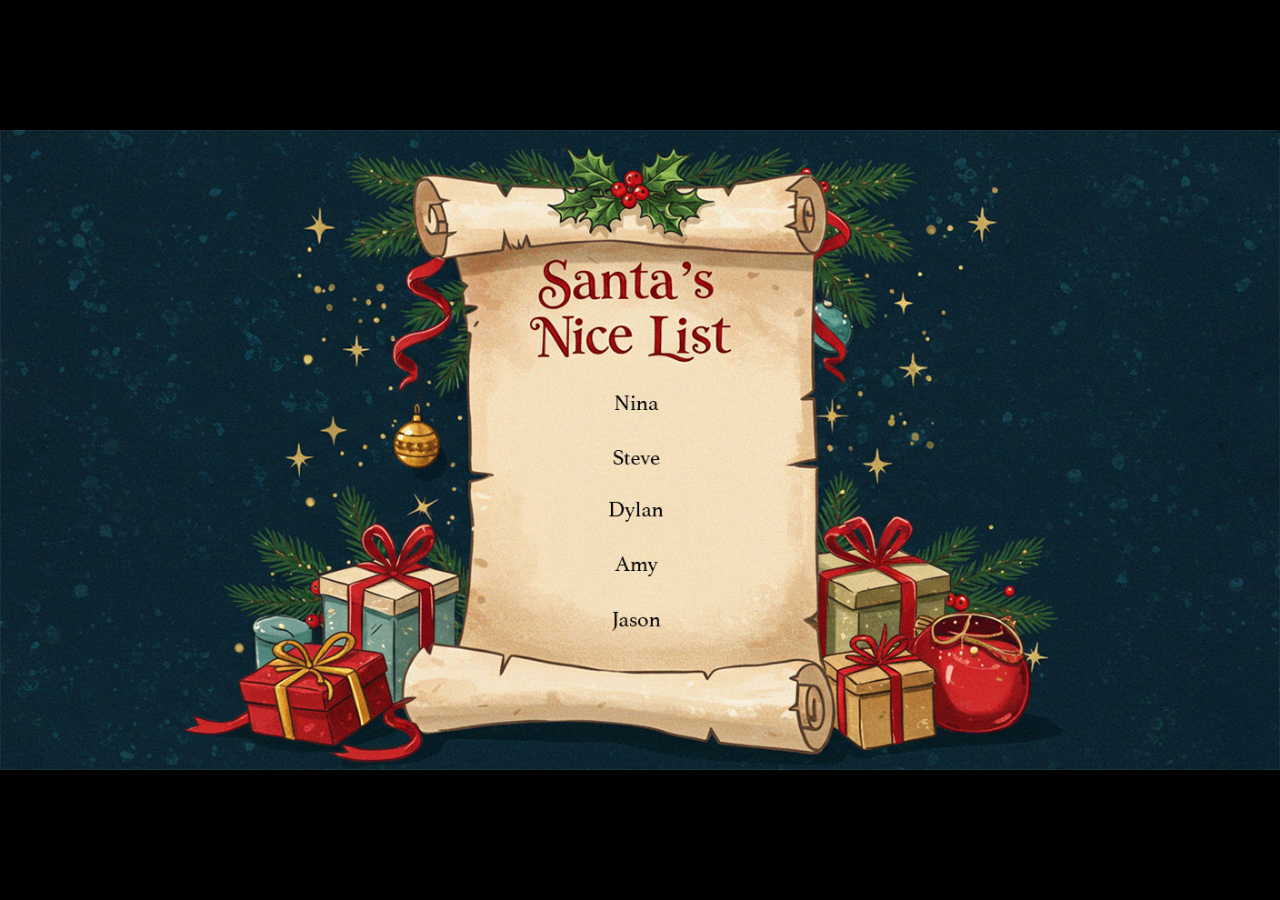
<file: north-pole/index.html>
<!DOCTYPE html>
<html lang="en">
<head>
    <meta name="viewport" content="width=device-width, initial-scale=1.0">
    <title>The North Pole</title>
    <link rel="stylesheet" href="./style.css">
    <link rel="icon" href="./favicon.ico" type="image/x-icon">
</head>
    
<body>
    <div id="root">
        <div id="scene-container"></div>
    </div>
    <script src="script.js" type="text/javascript"></script>
</body>
</html>
</file>
<file: north-pole/style.css>
html, body {
    width: 100%;
    height: 100%;
    margin: 0;
    background-color: #000000;
}

#root {
    width: 100%;
    height: 100%;
    display: flex;
    justify-content: center;
    align-items: center;
}

#scene-container {
    position: absolute;
    overflow: hidden;
}

img {
    -webkit-user-select: none;
    user-select: none;
    
    -webkit-user-drag: none;
    user-drag: none;
    
    -webkit-touch-callout: none;
    touch-callout: none;
}

p {
    -webkit-user-select: none;
    user-select: none;
}

.scene-img {
    display: block;
    position: absolute;
    width: 100%;
    height: 100%;
    object-fit: contain;
    object-position: center;
    z-index: 1;
}

.element {
    position: absolute;
}

.fade-screen {
    z-index: 999999;
    position: absolute;
    width: 100%;
    height: 100%;
    background-color: #000000;
}

.nice-list-name-hitbox {
    z-index: 9999;
}

.underline {
    z-index: 1;
    width: 100%;
}

.mistletoe {
    z-index: 9999;
}

.elf {
    z-index: 1;
}

.speech-bubble {
    z-index: 9999;
    background-color: #f1f1f1;
    border-radius: 4%;
    outline: 2px solid #222222;
}

.speech-bubble-text {
    z-index: 9999;
    display: flex;
    justify-content: center;
    align-items: center;
    max-width: 100%;
    width: 100%;
    height: 100%;
    padding: 8%;
    margin: 0;
    font-family: Arial, Helvetica, sans-serif;
    text-align: center;
    font-size: 1.15vw;
    color: #333333;
    word-wrap: break-word;
    overflow-wrap: break-word;
    box-sizing: border-box;
    cursor: default;
}

.scroller {
    z-index: 9999;
    width: 10%;
    height: 100%;
    top: 0;
}

.scroller-left {
    left: 0;
}

.scroller-right {
    right: 0;
}

.belt-segment {
    z-index: 2;
}

.gift-box {
    z-index: 3;
}

.sleigh-rail-segment {
    z-index: 100;
}

.carrot-trough {
    z-index: 200;
}

.carrot {
    z-index: 9999;
}

.stable-tree {
    z-index: 190;
}

.reindeer {
    z-index: 200;
}

.sleigh {
    z-index: 120;
}

.gift-pile {
    z-index: 99999;
}
</file>
